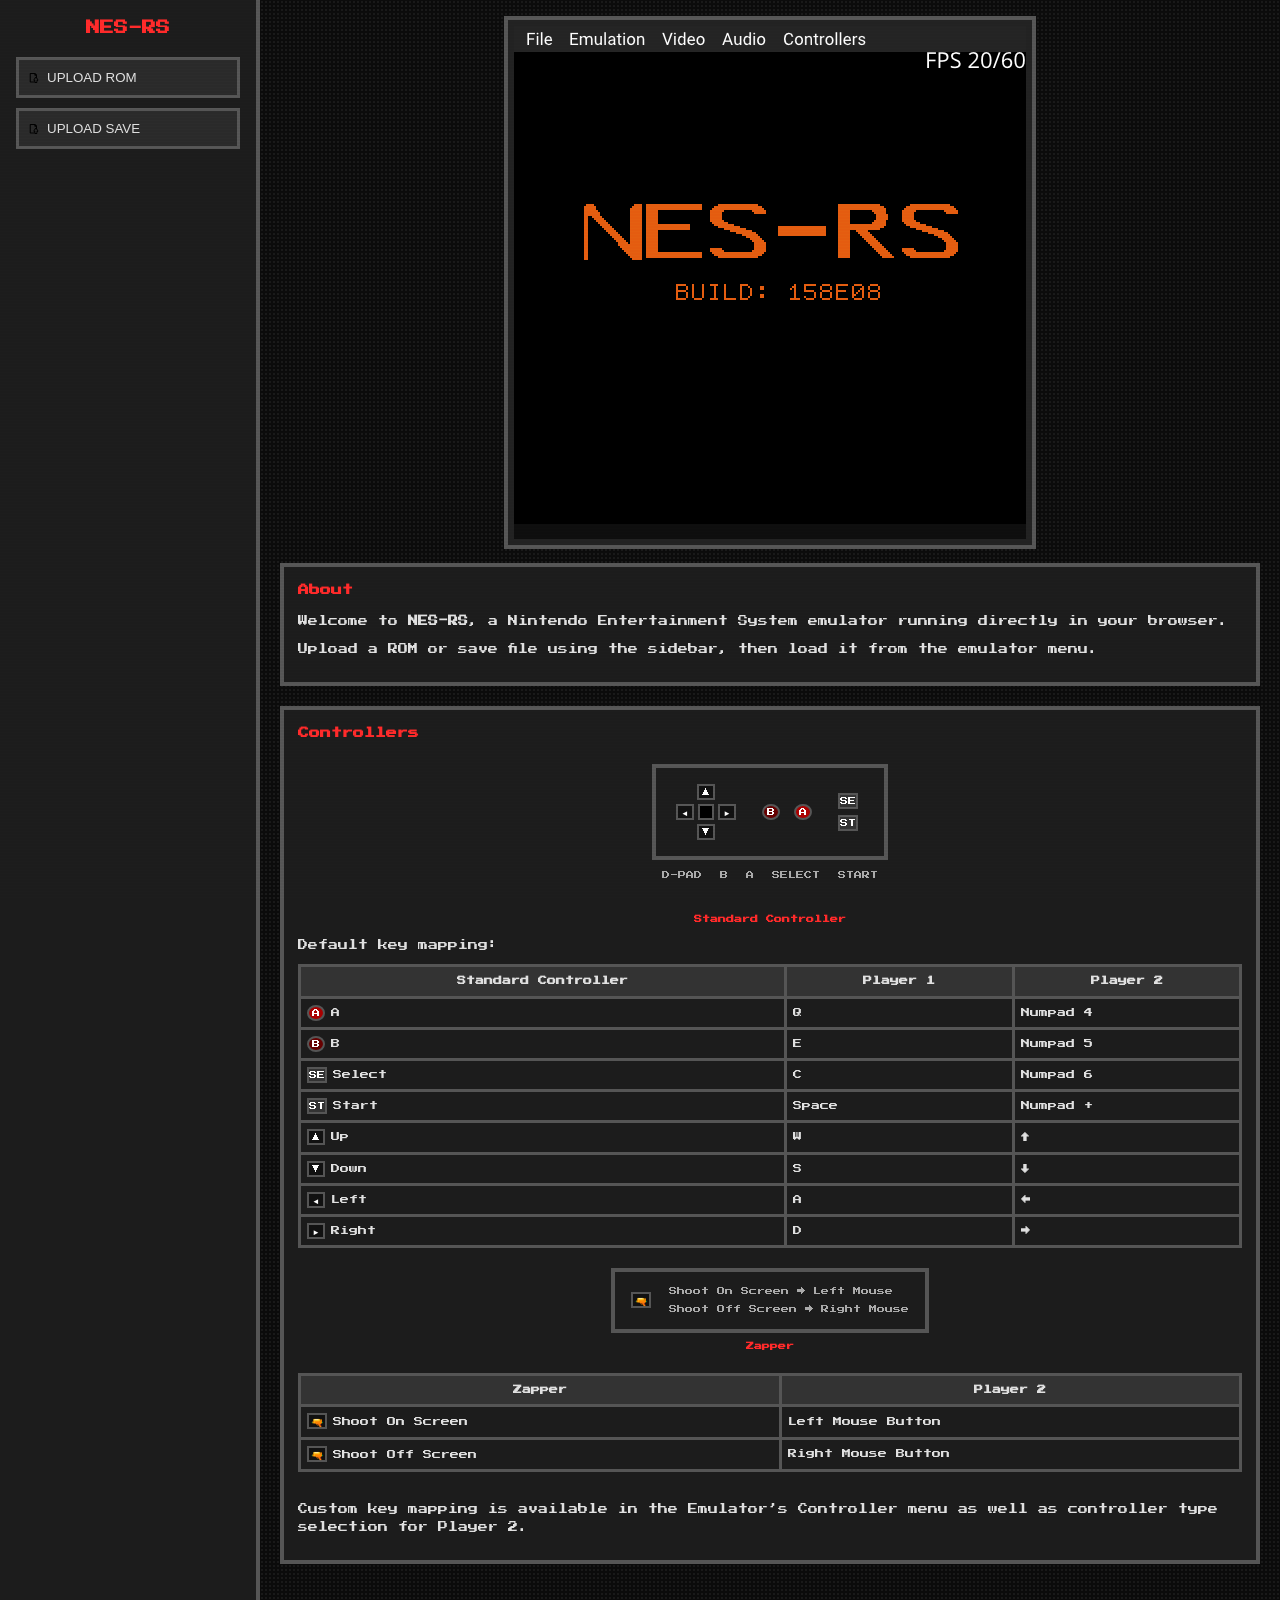
<file: index.html>
<!DOCTYPE html>
<html>

<head>
  <meta charset="utf-8" />
  <meta http-equiv="X-UA-Compatible" content="IE=edge" />
  <meta lang="en" />
  <meta content="width=device-width, initial-scale=1.0, maximum-scale=1.0, user-scalable=1" name="viewport" />
  <link rel="stylesheet" href="styles.css" />
  <link rel="icon" type="image/x-icon" href="img/favicon.ico" />
  <link href="https://fonts.googleapis.com/css2?family=Press+Start+2P&display=swap" rel="stylesheet">

  <script>
  </script>
</head>

<body>
  <div class="layout">
    <aside id="sidenav">
      <h2>NES-RS</h2>

      <div class="side-group">
        <button class="icon-btn" onclick="upload_nes_file_btn_click()" title="Upload NES ROM">
          <img src="img/upload-file-svgrepo-com.svg" />
          <span>Upload ROM</span>
        </button>
        <input type="file" id="upload_nes_file" accept=".NES" />
      </div>

      <div class="side-group">
        <button class="icon-btn" onclick="upload_save_file_btn_click()" title="Upload Save State">
          <img src="img/upload-file-svgrepo-com.svg" />
          <span>Upload Save</span>
        </button>
        <input type="file" id="upload_save_file" accept=".nesrs" />
      </div>

      <div id="download_rom_files">
        <h3>ROM Files</h3>
        <ul id="rom_list"></ul>
      </div>

      <div id="download_save_files">
        <h3>Save Files</h3>
        <ul id="download_list"></ul>
      </div>
    </aside>

    <main id="main">
      <canvas id="canvas"></canvas>
      <script>
        var Module = {
          canvas: document.querySelector('#canvas'),
        };
      </script>
      <script src="nes-rs.js"></script>
      <script src="script.js"></script>

      </br>
      <section class="card">
        <h3>About</h3>
        <p>
          Welcome to <strong>NES-RS</strong>, a Nintendo Entertainment System emulator running directly in your browser.
        </p>
        <p>
          Upload a ROM or save file using the sidebar, then load it from the emulator menu.
        </p>
      </section>

      <section class="card">
        <h3>Controllers</h3>
        <div class="controller-diagram">
          <div class="controller-body">
            <div class="dpad">
              <span class="glyph glyph-up"></span>
              <div class="dpad-middle">
                <span class="glyph glyph-left"></span>
                <span class="dpad-center"></span>
                <span class="glyph glyph-right"></span>
              </div>
              <span class="glyph glyph-down"></span>
            </div>

            <div class="buttons">
              <span class="glyph glyph-b"></span>
              <span class="glyph glyph-a"></span>
            </div>

            <div class="center-buttons">
              <span class="glyph glyph-select"></span>
              <span class="glyph glyph-start"></span>
            </div>
          </div>

          <div class="controller-labels">
            <span>D-PAD</span>
            <span>B</span>
            <span>A</span>
            <span>SELECT</span>
            <span>START</span>
          </div>
        </div>
        <div class="controller-label-centered">
          <span>Standard Controller</span>
        </div>

        <p>Default key mapping:</p>
        <table>
          <thead>
            <tr>
              <th>Standard Controller</th>
              <th>Player 1</th>
              <th>Player 2</th>
            </tr>
          </thead>
          <tbody>
            <tr>
              <td><span class="glyph glyph-a"></span>A</td>
              <td>Q</td>
              <td>Numpad 4</td>
            </tr>
            <tr>
              <td><span class="glyph glyph-b"></span>B</td>
              <td>E</td>
              <td>Numpad 5</td>
            </tr>
            <tr>
              <td><span class="glyph glyph-select"></span>Select</td>
              <td>C</td>
              <td>Numpad 6</td>
            </tr>
            <tr>
              <td><span class="glyph glyph-start"></span>Start</td>
              <td>Space</td>
              <td>Numpad +</td>
            </tr>
            <tr>
              <td><span class="glyph glyph-up"></span>Up</td>
              <td>W</td>
              <td>↑</td>
            </tr>
            <tr>
              <td><span class="glyph glyph-down"></span>Down</td>
              <td>S</td>
              <td>↓</td>
            </tr>
            <tr>
              <td><span class="glyph glyph-left"></span>Left</td>
              <td>A</td>
              <td>←</td>
            </tr>
            <tr>
              <td><span class="glyph glyph-right"></span>Right</td>
              <td>D</td>
              <td>→</td>
            </tr>
          </tbody>
        </table>
        <div class="zapper-diagram">
          <div class="zapper-body">
            <span class="glyph glyph-zapper"></span>
            <div class="zapper-details">
              <div>Shoot On Screen → Left Mouse</div>
              <div>Shoot Off Screen → Right Mouse</div>
            </div>
          </div>
          <div class="zapper-label">
            <span>Zapper</span>
          </div>
        </div>
        <table>
          <thead>
            <tr>
              <th>Zapper</th>
              <th>Player 2</th>
            </tr>
          </thead>
          <tbody>
            <tr>
              <td><span class="glyph glyph-zapper"></span>Shoot On Screen</td>
              <td>Left Mouse Button</td>
            </tr>
            <tr>
              <td><span class="glyph glyph-zapper"></span>Shoot Off Screen</td>
              <td>Right Mouse Button</td>
            </tr>
          </tbody>
        </table>

        <p class="hint">
          </br>
          Custom key mapping is available in the Emulator’s Controller menu as well as controller type selection for
          Player 2.
        </p>
      </section>
    </main>
  </div>
</body>

</html>
</file>
<file: styles.css>
:root {
  --bg: #0b0b0b;
  --panel: #1c1c1c;
  --panel-light: #2a2a2a;
  --text: #e0e0e0;
  --accent: #ff2a2a;
  --border: #555;
}

/* Global */
* {
  box-sizing: border-box;
  image-rendering: pixelated;
}

body {
  margin: 0;
  background-color: #0b0b0b;
  background-image: 
    radial-gradient(rgba(255,255,255,0.06) 1px, transparent 1px);
  background-size: 4px 4px; 
  color: var(--text);
  font-family: "Press Start 2P", monospace;
  font-size: 10px;
  line-height: 1.8;
}

/* Layout */
.layout {
  display: flex;
  min-height: 100vh;
}

/* Sidebar */
#sidenav {
  width: 260px;
  background: var(--panel);
  padding: 16px;
  border-right: 4px solid var(--border);
}

#sidenav h2 {
  color: var(--accent);
  text-align: center;
  margin: 0 0 16px;
  font-size: 14px;
}

/* NES-style buttons */
.icon-btn {
  width: 100%;
  display: flex;
  align-items: center;
  gap: 8px;
  background: var(--panel-light);
  color: var(--text);
  border: 3px solid var(--border);
  padding: 10px;
  margin-bottom: 10px;
  cursor: pointer;
  text-transform: uppercase;
}

.icon-btn:hover {
  background: #3a3a3a;
}

.icon-btn:active {
  transform: translate(2px, 2px);
}

.icon-btn img {
  width: 10px;
  height: 10px;
}

/* Hide file inputs */
input[type="file"] {
  display: none;
}

/* File lists (ROMs and Saves) */
#download_save_files h3,
#download_rom_files h3 {
  margin: 12px 0 6px;
  color: var(--accent);
  font-size: 10px;
}

#download_list,
#rom_list {
  list-style: none;
  padding: 0;
  margin: 0;
}

#download_list li,
#rom_list li {
  margin-bottom: 6px;
  display: flex;
  align-items: center;
  gap: 8px;
}

#download_list a,
#download_list span,
#rom_list span {
  color: #00ff66;
  text-decoration: none;
  overflow: hidden;
  text-overflow: ellipsis;
  white-space: nowrap;
}

/* Action buttons for save states (play, delete) */
.save-action-btn {
  display: inline-flex;
  align-items: center;
  justify-content: center;
  width: 20px;
  height: 20px;
  padding: 4px;
  background: var(--panel-light);
  border: 2px solid var(--border);
  cursor: pointer;
  flex-shrink: 0;
}

.save-action-btn:hover {
  background: #3a3a3a;
}

.save-action-btn:active {
  transform: translate(1px, 1px);
}

.save-action-btn img {
  width: 10px;
  height: 10px;
  filter: invert(1);
}

.play-btn:hover {
  border-color: #00ff66;
}

.save-btn:hover {
  border-color: #ffcc00;
}

.delete-btn:hover {
  border-color: var(--accent);
}

.delete-btn:hover img {
  filter: invert(48%) sepia(79%) saturate(2476%) hue-rotate(336deg) brightness(100%) contrast(119%);
}

/* Main content */
#main {
  flex: 1;
  padding: 20px;
}

#main canvas {
  display: block;
  margin: 0 auto;
  max-width: 100%;        /* scales down on smaller screens */
  height: auto;           /* maintain aspect ratio */
  image-rendering: pixelated; 
  border: 6px solid #222;
  box-shadow: inset 0 0 0 4px #000, 0 0 0 4px #555;
}


/* Emulator screen */
canvas {
  display: block;
  margin-bottom: 20px;
  background: black;
  border: 6px solid #222;
  box-shadow:
    inset 0 0 0 4px #000,
    0 0 0 4px #555;
}

/* Pixel cards */
.card {
  background: var(--panel);
  border: 4px solid var(--border);
  padding: 14px;
  margin-bottom: 20px;
}

.card h3 {
  color: var(--accent);
  font-size: 11px;
  margin-top: 0;
}

/* NES-style table */
table {
  width: 100%;
  border-collapse: collapse;
  margin-top: 10px;
}

th,
td {
  border: 3px solid var(--border);
  padding: 6px;
  font-size: 9px;
}

thead {
  background: #333;
}

body::after {
  content: "";
  pointer-events: none;
  position: fixed;
  inset: 0;
  background:
    repeating-linear-gradient(to bottom,
      rgba(255, 255, 255, 0.03),
      rgba(255, 255, 255, 0.03) 1px,
      transparent 1px,
      transparent 3px);
  mix-blend-mode: overlay;
}

.glyph {
  display: inline-flex;
  align-items: center;
  justify-content: center;
  min-width: 18px;
  height: 16px;
  margin-right: 6px;
  border: 2px solid #555;
  background: #111;
  color: #fff;
  font-size: 8px;
  line-height: 1;
}

/* NES buttons */
.glyph-a {
  background: #aa0000;
  border-radius: 50%;
}

.glyph-b {
  background: #660000;
  border-radius: 50%;
}

.glyph-start {
  background: #333;
}

.glyph-select {
  background: #333;
}

/* D-pad */
.glyph-up::before {
  content: "▲";
}

.glyph-down::before {
  content: "▼";
}

.glyph-left::before {
  content: "◄";
}

.glyph-right::before {
  content: "►";
}

/* Text buttons */
.glyph-a::before {
  content: "A";
}

.glyph-b::before {
  content: "B";
}

.glyph-start::before {
  content: "ST";
}

.glyph-select::before {
  content: "SE";
}

/* Zapper */
.glyph-zapper::before {
  content: "🔫";
  font-size: 10px;
}


.controller-diagram {
  margin: 20px 0 30px;
  text-align: center;
}

.controller-body {
  display: inline-flex;
  align-items: center;
  gap: 20px;
  background: #1c1c1c;
  border: 4px solid #555;
  padding: 16px 20px;
}

/* D-Pad */
.dpad {
  display: flex;
  flex-direction: column;
  align-items: center;
  gap: 4px;
}

.dpad-middle {
  display: flex;
  align-items: center;
  gap: 4px;
}

.dpad-center {
  width: 16px;
  height: 16px;
  background: #000;
  border: 2px solid #555;
  margin-left: -6px;
  /* move slightly left */
}

/* Buttons */
.buttons {
  display: flex;
  gap: 8px;
}

/* Start / Select */
.center-buttons {
  display: flex;
  flex-direction: column;
  gap: 6px;
}

/* Labels */
.controller-labels {
  margin-top: 8px;
  display: flex;
  justify-content: center;
  gap: 18px;
  font-size: 8px;
  color: #aaa;
}

.zapper-diagram {
  text-align: center;
  margin: 20px 0;
}

.zapper-body {
  display: inline-flex;
  align-items: center;
  gap: 12px;
  background: #1c1c1c;
  border: 4px solid #555;
  padding: 12px 16px;
}

.glyph-zapper {
  display: inline-flex;
  align-items: center;
  justify-content: center;
  width: 20px;
  height: 16px;
  border: 2px solid #555;
  background: #111;
  color: #fff;
  font-size: 10px;
}

.zapper-details {
  display: flex;
  flex-direction: column;
  gap: 4px;
  font-size: 8px;
  color: #aaa;
  text-align: left;
}

.zapper-label {
  margin-top: 6px;
  font-size: 8px;
  color: #ff2a2a;
  font-weight: bold;
}

.controller-label-centered {
  display: flex;
  justify-content: center;
  /* center horizontally */
  margin-top: 6px;
  /* spacing from button labels */
  font-size: 8px;
  color: #ff2a2a;
  /* matches your accent */
  font-weight: bold;
  font-family: "Press Start 2P", monospace;
}
</file>
